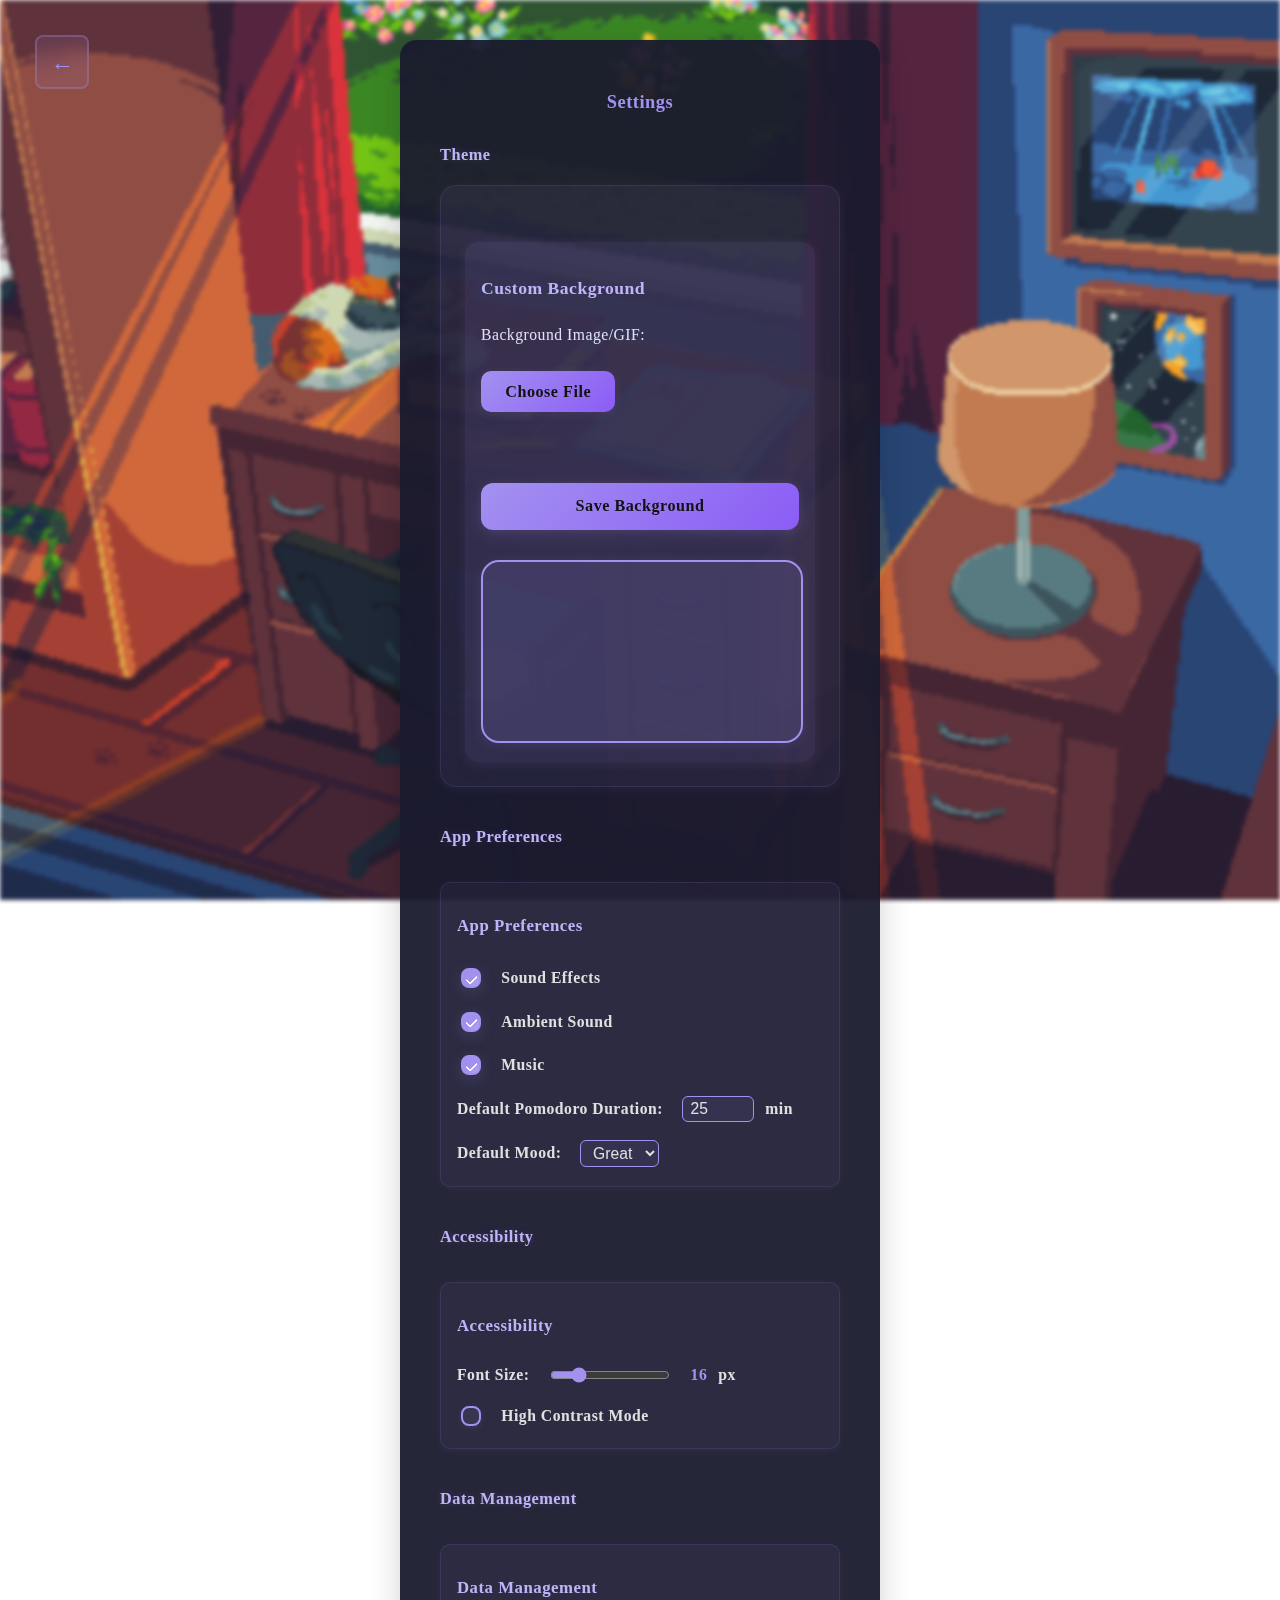
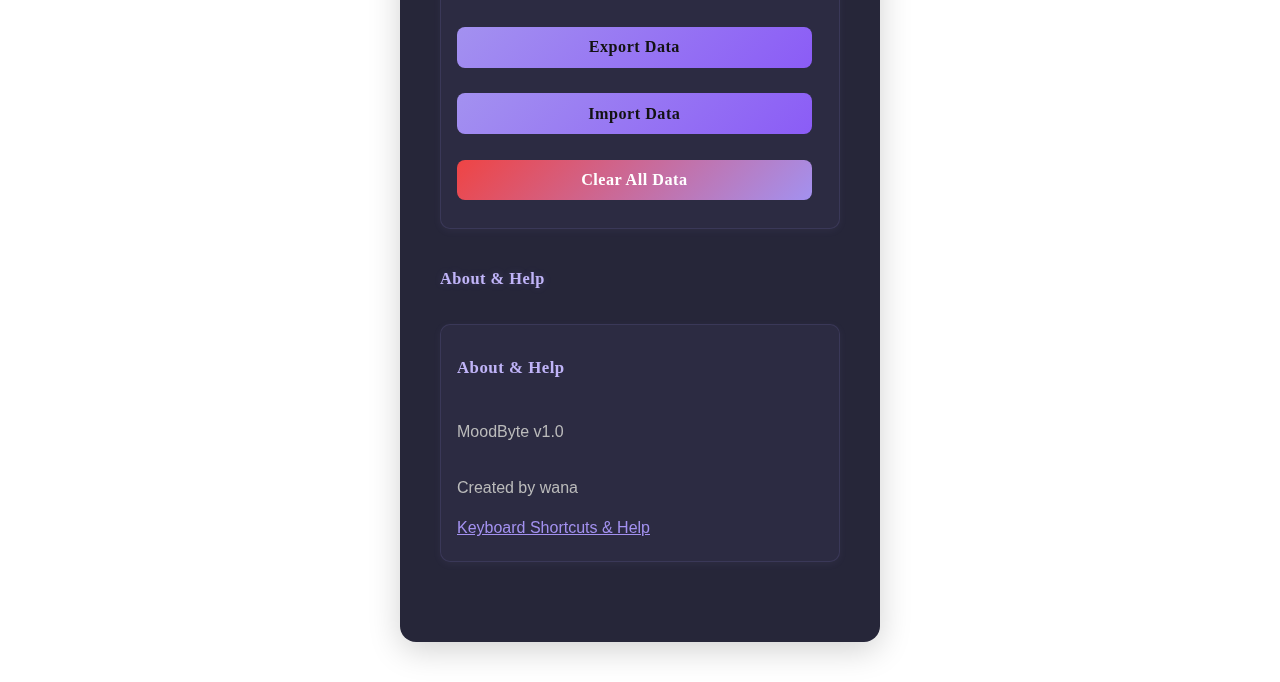
<file: settings.html>
<!DOCTYPE html>
<html lang="en">
<head>
  <meta charset="UTF-8">
  <meta name="viewport" content="width=device-width, initial-scale=1.0">
  <title>Settings - MoodByte</title>
  <link rel="stylesheet" href="settings.css">
</head>
<body>
  <div id="settings-animated-bg"></div>
  <button id="back-btn" aria-label="Back to MoodByte Home"><span class="back-arrow">←</span></button>
  <div class="settings-container">
    <h1>Settings</h1>
    <div class="settings-section-header">Theme</div>
    <section class="theme-section">
      <div class="custom-theme-section">
        <h3>Custom Background</h3>
        <label for="custom-bg-image">Background Image/GIF:</label>
        <label class="custom-file-label" tabindex="0">Choose File
          <input type="file" id="custom-bg-image" accept="image/*,image/gif" style="display:none;">
        </label>
        <span id="custom-file-name" style="color:#b7a8f2;font-size:0.98rem;margin-bottom:0.5em;display:block;"></span>
        <button id="save-custom-theme">Save Background</button>
        <div id="custom-theme-preview"></div>
      </div>
    </section>
    <div class="settings-section-header">App Preferences</div>
    <section class="preferences-section">
      <h2>App Preferences</h2>
      <label><input type="checkbox" id="toggle-sfx"> Sound Effects</label>
      <label><input type="checkbox" id="toggle-ambient" checked> Ambient Sound</label>
      <label><input type="checkbox" id="toggle-music"> Music</label>
      <label>Default Pomodoro Duration: <input type="number" id="default-pomodoro" min="5" max="60" value="25"> min</label>
      <label>Default Mood: <select id="default-mood">
        <option value="great">Great</option>
        <option value="good">Good</option>
        <option value="okay">Okay</option>
        <option value="meh">Meh</option>
        <option value="bad">Bad</option>
        <option value="angry">Angry</option>
      </select></label>
    </section>
    <div class="settings-section-header">Accessibility</div>
    <section class="accessibility-section">
      <h2>Accessibility</h2>
      <label>Font Size: <input type="range" id="font-size-slider" min="14" max="24" value="16"> <span id="font-size-value">16</span>px</label>
      <label><input type="checkbox" id="high-contrast-toggle"> High Contrast Mode</label>
    </section>
    <div class="settings-section-header">Data Management</div>
    <section class="data-section">
      <h2>Data Management</h2>
      <button id="export-data">Export Data</button>
      <button id="import-data">Import Data</button>
      <button id="clear-data" class="danger">Clear All Data</button>
    </section>
    <div class="settings-section-header">About & Help</div>
    <section class="about-section">
      <h2>About & Help</h2>
      <p>MoodByte v1.0</p>
      <p>Created by wana</p>
      <a href="#" id="open-help">Keyboard Shortcuts & Help</a>
    </section>
  </div>
  <script src="settings.js"></script>
</body>
</html>
</file>
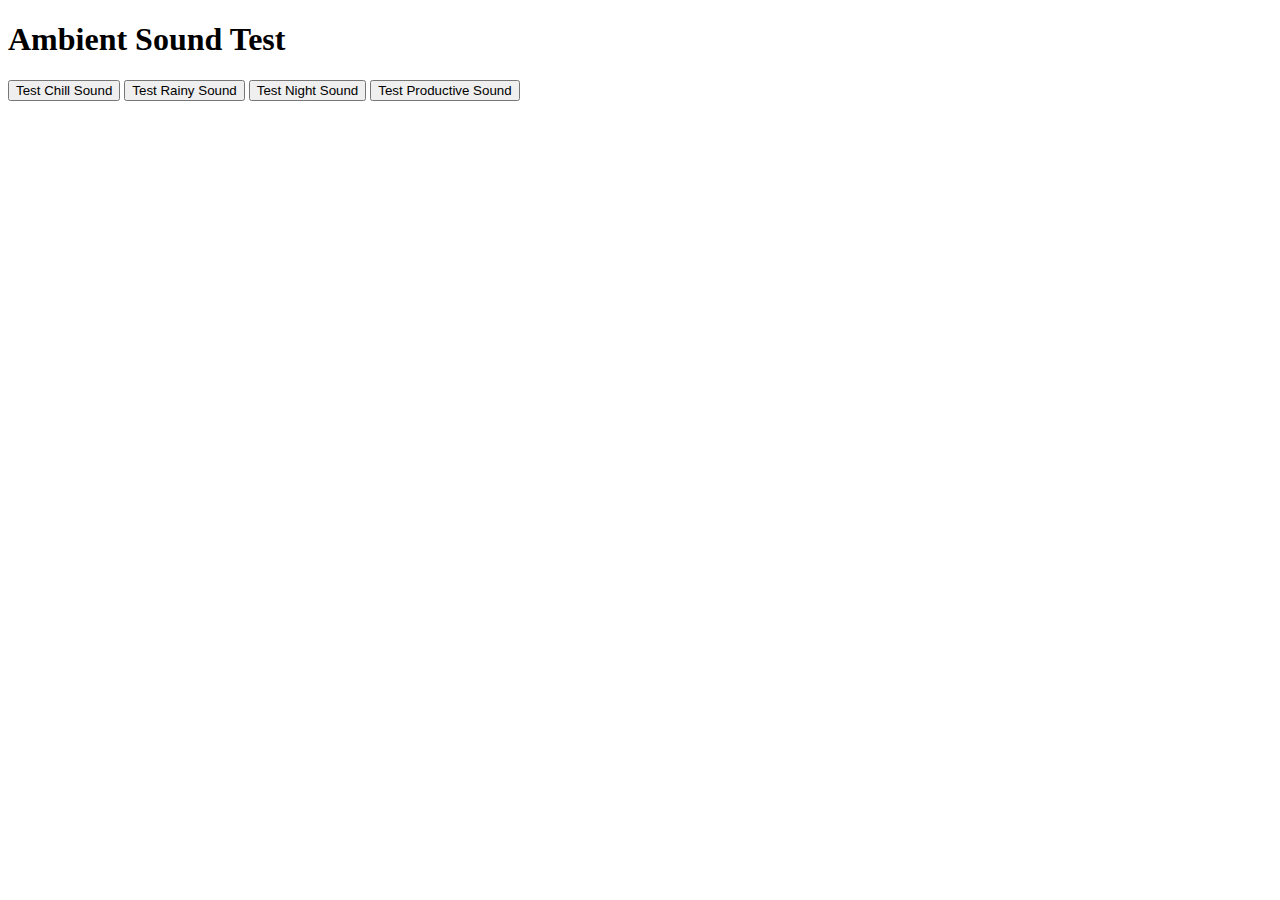
<file: test-audio.html>
<!DOCTYPE html>
<html lang="en">
<head>
    <meta charset="UTF-8">
    <meta name="viewport" content="width=device-width, initial-scale=1.0">
    <title>Audio Test</title>
</head>
<body>
    <h1>Ambient Sound Test</h1>
    <button onclick="testChill()">Test Chill Sound</button>
    <button onclick="testRainy()">Test Rainy Sound</button>
    <button onclick="testNight()">Test Night Sound</button>
    <button onclick="testProductive()">Test Productive Sound</button>
    
    <div id="status"></div>
    
    <script>
        function testAudio(url, name) {
            const status = document.getElementById('status');
            status.innerHTML += `<p>Testing ${name}...</p>`;
            
            const audio = new Audio(url);
            audio.volume = 0.3;
            
            audio.addEventListener('canplaythrough', () => {
                status.innerHTML += `<p>✅ ${name} loaded successfully</p>`;
                audio.play().then(() => {
                    status.innerHTML += `<p>🎵 ${name} playing...</p>`;
                    setTimeout(() => {
                        audio.pause();
                        status.innerHTML += `<p>⏸️ ${name} stopped</p>`;
                    }, 3000);
                }).catch(error => {
                    status.innerHTML += `<p>❌ ${name} play failed: ${error.message}</p>`;
                });
            });
            
            audio.addEventListener('error', (e) => {
                status.innerHTML += `<p>❌ ${name} load failed: ${e}</p>`;
            });
        }
        
        function testChill() {
            testAudio('assets/ambient/chill.mp3', 'Chill');
        }
        
        function testRainy() {
            testAudio('assets/ambient/rainy.mp3', 'Rainy');
        }
        
        function testNight() {
            testAudio('assets/ambient/night.mp3', 'Night');
        }
        
        function testProductive() {
            testAudio('assets/ambient/productive.mp3', 'Productive');
        }
    </script>
</body>
</html>
</file>
<file: settings.css>
/* MoodByte Settings Page - Immersive CSS */

body {
  background: transparent;
  overflow-y: auto;
}

#settings-animated-bg {
  position: fixed;
  top: 0;
  left: 0;
  width: 100vw;
  height: 100vh;
  z-index: -1;
  background: linear-gradient(135deg, #1a1a2e 0%, #16213e 50%, #0f3460 100%);
  animation: settingsBgFade 8s ease-in-out infinite alternate;
  opacity: 0.95;
  filter: blur(2px) saturate(140%);
}
@keyframes settingsBgFade {
  0% { filter: blur(2px) saturate(140%) brightness(1); }
  100% { filter: blur(4px) saturate(180%) brightness(1.08); }
}

.settings-container {
  max-width: 480px;
  margin: 2.5rem auto;
  background: rgba(26, 26, 46, 0.95);
  border-radius: 16px;
  box-shadow: 0 8px 32px rgba(0,0,0,0.18);
  padding: 2rem 2.5rem;
  color: #E0E0E0;
  font-family: 'Inter', sans-serif;
  padding-top: 2.5rem;
  padding-bottom: 2.5rem;
  box-sizing: border-box;
  overflow: visible;
}
.settings-container h1,
.settings-container h2,
.settings-container h3,
.settings-section-header,
.custom-theme-section label,
.preferences-section label,
.accessibility-section label,
.data-section label,
.about-section h2,
#save-custom-theme,
.custom-file-label,
button {
  font-family: 'Press Start 2P', cursive !important;
  font-weight: bold;
  letter-spacing: 0.5px;
}
.settings-container h1 {
  font-family: 'Press Start 2P', cursive !important;
  font-weight: bold;
  letter-spacing: 0.5px;
  font-size: 1.15rem;
  color: #a391f0;
  text-align: center;
  margin-bottom: 2rem;
}
.settings-container h2, .settings-container h3 {
  color: #c0b4f8;
  font-size: 1.05rem;
  margin-bottom: 0.7rem;
}

.settings-section-header {
  display: flex;
  flex-direction: row;
  align-items: center;
  gap: 0.7em;
  font-size: 1.02rem;
  color: #c0b4f8;
  margin-bottom: 1.2rem;
  text-shadow: 0 0 8px rgba(163, 145, 240, 0.18);
  animation: fadeSlideIn 0.8s cubic-bezier(0.25, 0.46, 0.45, 0.94);
}
.settings-section-header .section-emoji {
  display: none;
}
@keyframes emojiPop {
  0% { transform: scale(0.7) rotate(-10deg); opacity: 0; }
  60% { transform: scale(1.15) rotate(8deg); opacity: 1; }
  100% { transform: scale(1) rotate(0deg); }
}
@keyframes fadeSlideIn {
  0% { opacity: 0; transform: translateY(24px); }
  100% { opacity: 1; transform: translateY(0); }
}

section, .custom-theme-section {
  width: 100%;
  max-width: 100%;
  box-sizing: border-box;
  overflow: visible;
}

/* --- Custom Theme Section --- */
.custom-theme-section {
  margin-top: 1.5rem;
  padding: 1.2rem 1rem;
  background: rgba(163, 145, 240, 0.10);
  border-radius: 14px;
  box-shadow: 0 2px 12px rgba(163,145,240,0.10);
  display: flex;
  flex-direction: column;
  gap: 1.2rem;
  align-items: flex-start;
}
.custom-theme-section h3 {
  color: #c0b4f8;
  font-size: 1.1rem;
  margin-bottom: 0.5rem;
}
.custom-theme-section label {
  font-size: 0.98rem;
  color: #e0e0f8;
  margin-bottom: 0.5em;
  font-weight: 500;
  display: block;
  word-break: break-word;
  max-width: 100%;
}
.custom-theme-section input[type="file"] {
  display: none;
}
.custom-theme-section .custom-file-label {
  display: inline-block;
  padding: 0.7em 1.5em;
  background: linear-gradient(135deg, #a391f0, #8b5cf6);
  color: #121212;
  border-radius: 10px;
  font-size: 1.01rem;
  font-weight: 600;
  cursor: pointer;
  border: none;
  box-shadow: 0 2px 12px rgba(163,145,240,0.10);
  transition: background 0.18s, color 0.18s, transform 0.13s, box-shadow 0.18s;
  margin-bottom: 1em;
}
.custom-theme-section .custom-file-label:hover, .custom-theme-section .custom-file-label:focus {
  background: linear-gradient(135deg, #b7a8f2, #a391f0);
  color: #fff;
  transform: translateY(-2px) scale(1.04);
  box-shadow: 0 8px 32px rgba(163, 145, 240, 0.18);
}
.custom-theme-section .custom-file-label:active {
  background: linear-gradient(135deg, #a391f0, #8b5cf6);
  color: #fff;
  transform: scale(0.97);
}
#save-custom-theme {
  display: block;
  width: 100%;
  margin-top: 0.5em;
  padding: 0.9em 0;
  background: linear-gradient(135deg, #a391f0, #8b5cf6);
  color: #121212;
  border: none;
  border-radius: 12px;
  font-size: 1.01rem;
  cursor: pointer;
  box-shadow: 0 4px 18px rgba(163, 145, 240, 0.13), 0 1.5px 8px rgba(163,145,240,0.10);
  transition: background 0.18s, box-shadow 0.18s, color 0.18s, transform 0.13s;
  outline: none;
}
#save-custom-theme:hover, #save-custom-theme:focus {
  background: linear-gradient(135deg, #b7a8f2, #a391f0);
  color: #fff;
  box-shadow: 0 8px 32px rgba(163, 145, 240, 0.18);
  transform: translateY(-2px) scale(1.04);
}
#save-custom-theme:active {
  background: linear-gradient(135deg, #a391f0, #8b5cf6);
  color: #fff;
  transform: scale(0.97);
}
#custom-theme-preview {
  margin-top: 0.7em;
  width: 100%;
  aspect-ratio: 16/9;
  min-width: 220px;
  min-height: 140px;
  max-width: 100%;
  border-radius: 18px;
  background: rgba(163,145,240,0.13);
  border: 2px solid #a391f0;
  box-shadow: 0 2px 12px rgba(163,145,240,0.13);
  background-size: cover;
  background-position: center;
  background-repeat: no-repeat;
  transition: background 0.3s, border-color 0.3s;
  overflow: hidden;
  word-break: break-word;
  display: block;
}
@media (max-width: 600px) {
  #custom-theme-preview {
    min-width: 0;
    min-height: 90px;
    aspect-ratio: 16/9;
    border-radius: 12px;
  }
}

/* --- Section Styles --- */
.preferences-section, .accessibility-section, .data-section, .about-section {
  margin-top: 2.2rem;
  padding: 1.2rem 1rem;
  background: rgba(163, 145, 240, 0.05);
  border-radius: 10px;
  box-shadow: 0 2px 8px rgba(163,145,240,0.06);
  display: flex;
  flex-direction: column;
  gap: 1.1rem;
  width: 100%;
  max-width: 100%;
  box-sizing: border-box;
  overflow: visible;
}
.preferences-section h2, .accessibility-section h2, .data-section h2, .about-section h2 {
  color: #c0b4f8;
  font-size: 1.05rem;
  margin-bottom: 0.7rem;
}
.preferences-section label, .accessibility-section label, .data-section label {
  display: flex;
  align-items: center;
  gap: 0.7em;
  font-size: 0.98rem;
  color: #E0E0E0;
  word-break: break-word;
  max-width: 100%;
}
.preferences-section input[type="checkbox"], .accessibility-section input[type="checkbox"] {
  appearance: none;
  -webkit-appearance: none;
  width: 1.5em;
  height: 1.5em;
  border-radius: 8px;
  border: 2px solid #a391f0;
  background: rgba(163,145,240,0.10);
  box-shadow: 0 2px 8px rgba(163,145,240,0.10);
  outline: none;
  cursor: pointer;
  position: relative;
  transition: border 0.18s, background 0.18s, box-shadow 0.18s, transform 0.13s;
  margin-right: 0.7em;
  vertical-align: middle;
  display: inline-block;
}
.preferences-section input[type="checkbox"]:hover, .accessibility-section input[type="checkbox"]:hover,
.preferences-section input[type="checkbox"]:focus, .accessibility-section input[type="checkbox"]:focus {
  border-color: #b7a8f2;
  background: rgba(163,145,240,0.18);
  box-shadow: 0 4px 16px rgba(163,145,240,0.18);
  transform: scale(1.08);
}
.preferences-section input[type="checkbox"]:active, .accessibility-section input[type="checkbox"]:active {
  background: rgba(163,145,240,0.22);
  border-color: #a391f0;
  transform: scale(0.95);
}
.preferences-section input[type="checkbox"]:checked, .accessibility-section input[type="checkbox"]:checked {
  background: linear-gradient(135deg, #a391f0 60%, #b7a8f2 100%);
  border-color: #a391f0;
  box-shadow: 0 4px 16px rgba(163,145,240,0.18);
}
.preferences-section input[type="checkbox"]:checked::after, .accessibility-section input[type="checkbox"]:checked::after {
  content: '';
  display: block;
  position: absolute;
  left: 0.38em;
  top: 0.18em;
  width: 0.35em;
  height: 0.7em;
  border: solid #fff;
  border-width: 0 0.22em 0.22em 0;
  border-radius: 2px;
  transform: rotate(45deg);
  box-shadow: 0 1px 4px rgba(163,145,240,0.18);
}
.preferences-section input[type="number"] {
  width: 3.5em;
  border-radius: 6px;
  border: 1px solid #a391f0;
  background: rgba(163,145,240,0.08);
  color: #E0E0E0;
  padding: 0.2em 0.5em;
  font-size: 1em;
  margin-left: 0.5em;
}
.preferences-section select {
  border-radius: 6px;
  border: 1px solid #a391f0;
  background: rgba(163,145,240,0.08);
  color: #E0E0E0;
  padding: 0.2em 0.5em;
  font-size: 1em;
  margin-left: 0.5em;
}

/* --- Accessibility --- */
#font-size-slider {
  accent-color: #a391f0;
  width: 120px;
  margin-left: 0.7em;
}
#font-size-value {
  font-weight: 600;
  color: #a391f0;
  margin-left: 0.5em;
}
#high-contrast-toggle {
  accent-color: #b7a8f2;
}

/* --- Data Management --- */
.data-section button {
  background: linear-gradient(135deg, #a391f0, #8b5cf6);
  color: #121212;
  border: none;
  border-radius: 8px;
  padding: 0.7em 1.5em;
  font-size: 1.01rem;
  cursor: pointer;
  transition: background 0.2s, transform 0.18s;
  margin-right: 0.7em;
  margin-bottom: 0.5em;
}
.data-section button:hover {
  background: linear-gradient(135deg, #b7a8f2, #a391f0);
  transform: scale(1.04);
}
.data-section .danger {
  background: linear-gradient(135deg, #ef4444, #a391f0);
  color: #fff;
}
.data-section .danger:hover {
  background: linear-gradient(135deg, #f87171, #b7a8f2);
}

/* --- About & Help --- */
.about-section p, .about-section a {
  color: #bbb;
  font-size: 1rem;
  margin-bottom: 0.3em;
}
.about-section a {
  color: #a391f0;
  text-decoration: underline;
  cursor: pointer;
  transition: color 0.18s;
}
.about-section a:hover {
  color: #b7a8f2;
}

/* --- Section Fade/Slide In --- */
section {
  opacity: 0;
  transform: translateY(32px);
  animation: fadeSlideIn 0.8s cubic-bezier(0.25, 0.46, 0.45, 0.94) forwards;
  animation-delay: 0.2s;
  margin-bottom: 2.5rem;
}
section.active, section:focus-within {
  border-color: #a391f0;
  background: rgba(163, 145, 240, 0.13);
  box-shadow: 0 6px 24px rgba(163, 145, 240, 0.13), 0 2px 8px rgba(163,145,240,0.10);
  z-index: 2;
}
section.visible {
  opacity: 1;
  transform: translateY(0);
}

/* --- Visual Hierarchy & Spacing --- */
section {
  margin-bottom: 2.5rem;
  border-radius: 16px;
  border: 1.5px solid rgba(163, 145, 240, 0.13);
  background: rgba(163, 145, 240, 0.07);
  box-shadow: 0 2px 12px rgba(163, 145, 240, 0.08);
  padding: 2rem 1.5rem 1.5rem 1.5rem;
  position: relative;
  transition: box-shadow 0.2s, background 0.2s, border 0.2s;
  width: 100%;
  max-width: 100%;
  box-sizing: border-box;
  overflow: visible;
}
section + section {
  border-top: 2px solid rgba(163, 145, 240, 0.10);
  margin-top: 0.5rem;
  padding-top: 2rem;
}

input, select, button {
  transition: box-shadow 0.18s, background 0.18s, color 0.18s, border 0.18s, transform 0.13s;
}
input:focus, select:focus, button:focus {
  outline: none;
  border-color: #a391f0;
  box-shadow: 0 0 0 2px #a391f0;
}
button:hover {
  filter: brightness(1.08);
  transform: translateY(-1px) scale(1.04);
}
button:active {
  filter: brightness(0.98);
  transform: scale(0.97);
}

#back-btn {
  position: fixed;
  top: 2.2rem;
  left: 2.2rem;
  z-index: 10;
  display: flex;
  align-items: center;
  justify-content: center;
  background: rgba(163, 145, 240, 0.10);
  border: 2px solid rgba(163, 145, 240, 0.3);
  border-radius: 8px;
  color: #a391f0;
  font-size: 1.25rem;
  width: 2.7em;
  height: 2.7em;
  padding: 0;
  cursor: pointer;
  transition: background 0.18s, border 0.18s, color 0.18s, transform 0.13s;
  font-family: 'Inter', sans-serif;
  font-weight: 600;
  backdrop-filter: blur(8px);
  box-shadow: none;
  outline: none;
  line-height: 1;
}
#back-btn:hover, #back-btn:focus {
  background: rgba(163, 145, 240, 0.2);
  border-color: #a391f0;
  color: #fff;
  transform: translateY(-2px) scale(1.04);
}
#back-btn:active {
  background: rgba(163, 145, 240, 0.18);
  color: #fff;
  transform: scale(0.97);
}
.back-arrow {
  font-size: 1.15em;
  font-family: 'Press Start 2P', cursive;
  margin: 0;
  filter: none;
  display: flex;
  align-items: center;
  justify-content: center;
  font-weight: 700;
  text-shadow: none;
  line-height: 1;
  height: 1em;
  width: 1em;
}
@media (max-width: 600px) {
  .settings-container {
    padding: 1rem 0.2rem;
  }
  section {
    padding: 1.2rem 0.5rem;
    font-size: 0.98rem;
  }
  .settings-section-header {
    font-size: 0.95rem;
  }
  .custom-theme-section, .preferences-section, .accessibility-section, .data-section, .about-section {
    padding: 1rem 0.5rem;
    font-size: 0.98rem;
  }
  #custom-theme-preview {
    min-width: 0;
    min-height: 90px;
    aspect-ratio: 16/9;
    border-radius: 12px;
  }
  #back-btn {
    top: 1rem;
    left: 1rem;
    font-size: 1rem;
    padding: 0.6em 1em;
  }
}
</file>
